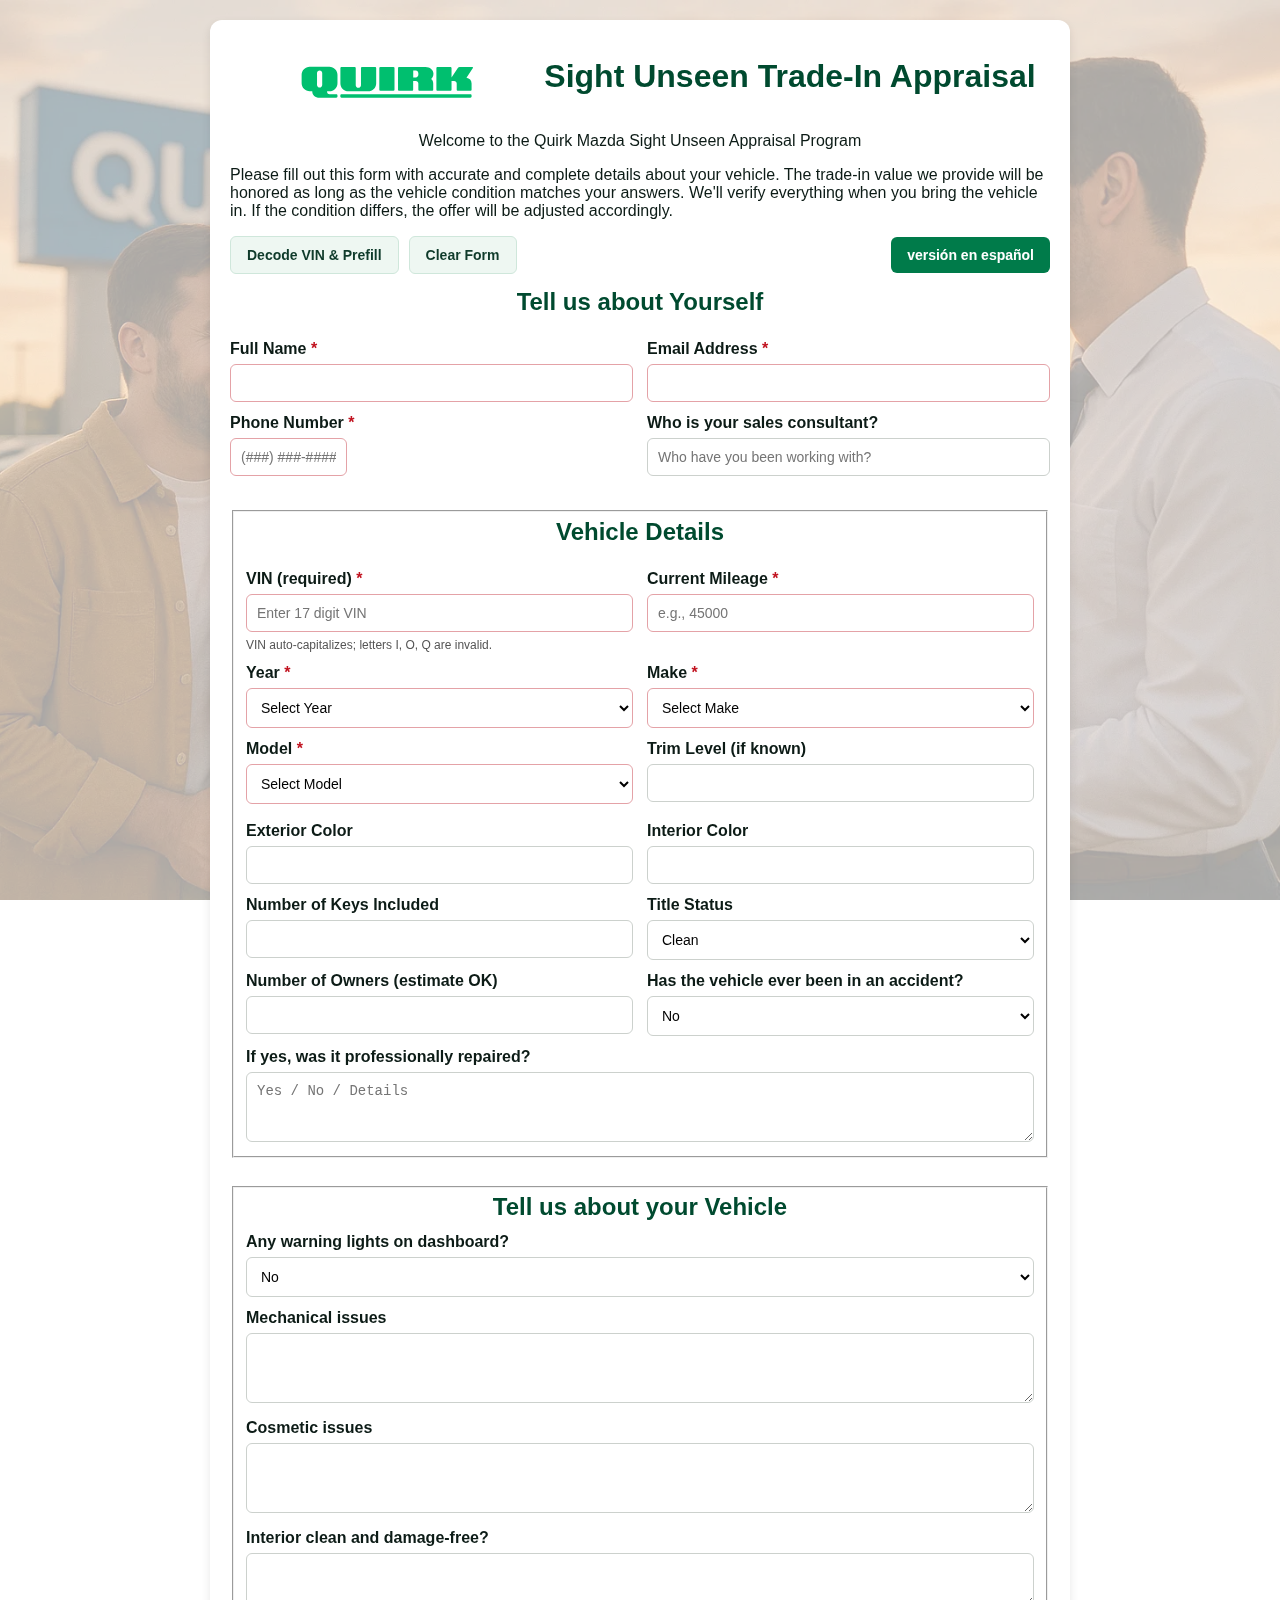
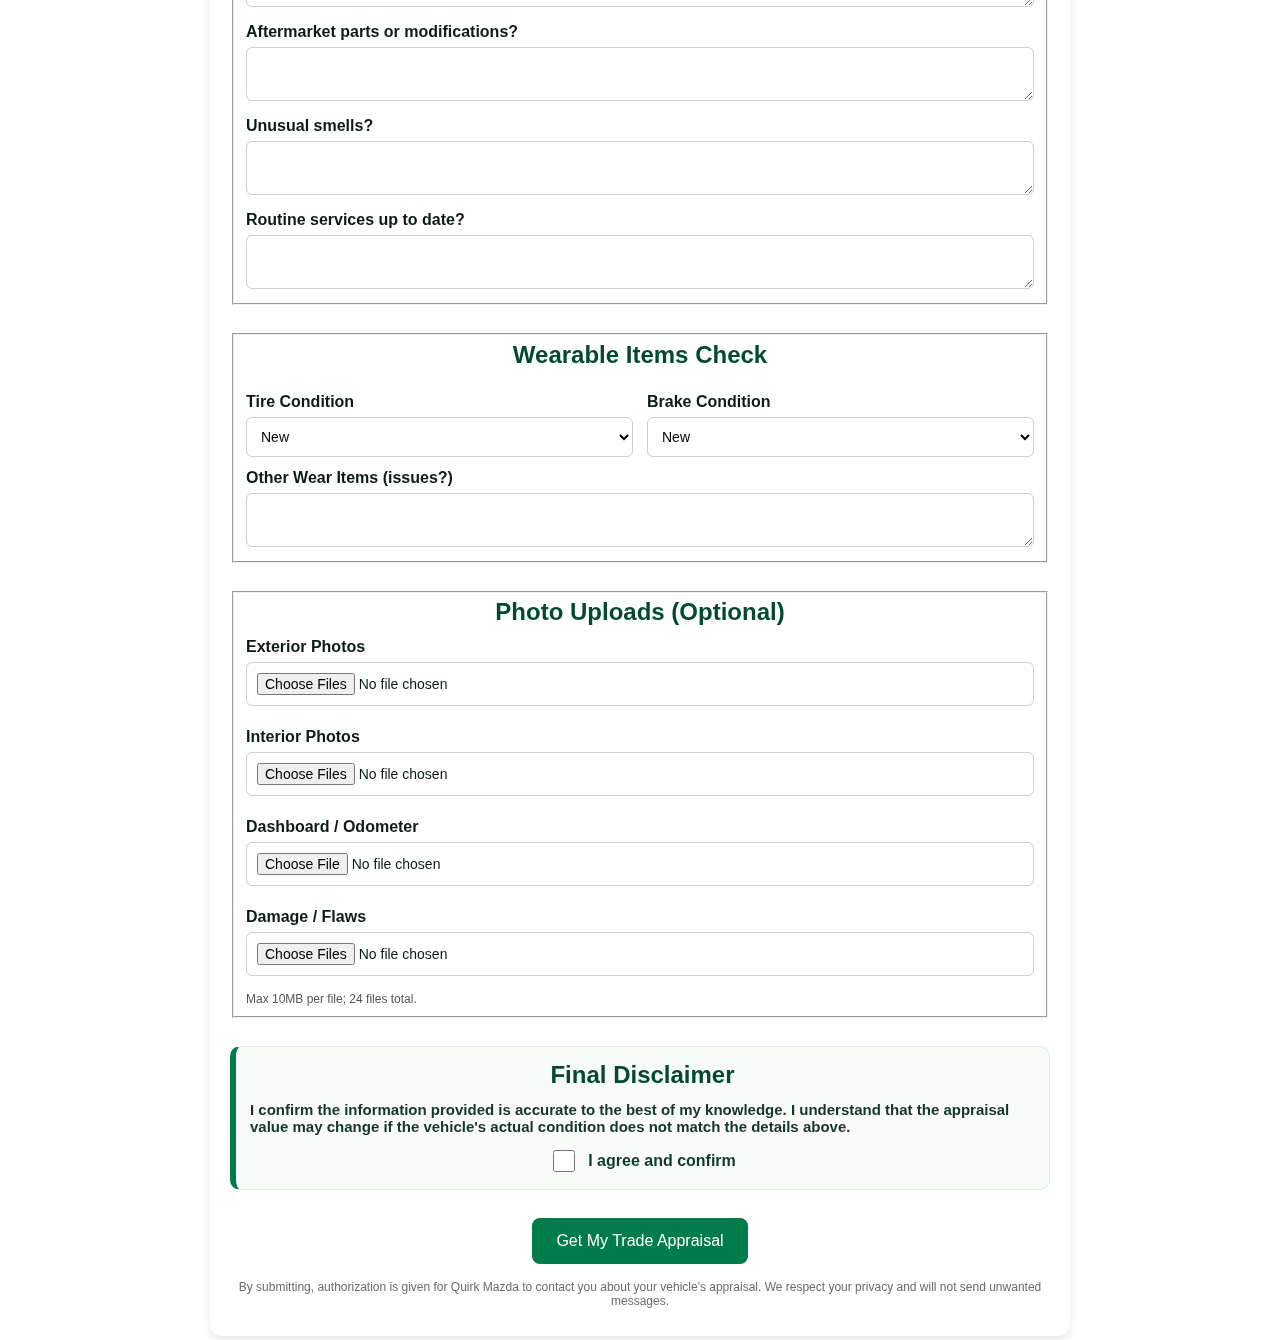
<file: index.html>
<!DOCTYPE html>
<html lang="en">
<head>
<meta charset="utf-8"/>
<meta content="width=device-width, initial-scale=1" name="viewport"/>
<title>Sight Unseen Trade-In – Quirk Mazda</title>
<meta content="noindex" name="robots"/>
<link href="https://vpic.nhtsa.dot.gov" rel="preconnect"/>
<link href="assets/styles.css?v=2" rel="stylesheet"/>

<!-- WATERMARK BACKGROUND (uses assets/quirk-lot3.webp) -->
<style>
  :root { --wm-opacity: 0.35; } /* lower = lighter, higher = stronger */

  /* Fixed, full-bleed watermark behind all content */
  body.has-watermark { position: relative; background-color:#fff; }
  body.has-watermark::before{
    content:"";
    position: fixed;
    inset: 0;
    background: url("assets/quirk-lot3.webp") center / cover no-repeat;
    opacity: var(--wm-opacity);
    pointer-events: none;
    z-index: 0; /* sits behind the content */
  }
  /* Ensure main content sits above the watermark */
  #tradeForm, .toast { position: relative; z-index: 1; }
</style>

<!-- Mobile-only header fix: stack logo above title and center both -->
<style>
  @media (max-width: 640px) {
    .header-title{
      display:flex;              /* ensure we can stack cleanly on phones */
      flex-direction:column;     /* logo on top, title under it */
      align-items:center;        /* center horizontally */
      text-align:center;         /* center the title text */
      gap:10px;
    }
    .header-title .branding{
      width:100%;
      display:flex;
      justify-content:center;    /* center the green QUIRK logo */
      margin:0;
    }
    #quirkBrand{
      margin:0 auto;             /* center the branding block */
      max-width:220px;           /* keep the logo from getting huge */
    }
    .header-title h1{
      margin:0;                  /* tighten spacing under the logo */
      text-align:center;
      line-height:1.2;
    }
  }
</style>
</head>
<body class="has-watermark">
<!-- 
    Final Version:
    1. The 'netlify' attribute tells Netlify to process the form.
    2. The 'action="/success/index.html"' attribute now points directly to the success file.
  -->
<form action="/.netlify/functions/trade-appraisal" enctype="multipart/form-data" id="tradeForm" method="post" netlify-honeypot="company">
  <!-- This is the honeypot field to catch bots -->
  <input autocomplete="off" name="company" style="position:absolute; left:-10000px; opacity:0; height:0; width:0;" tabindex="-1" type="text"/>

  <!-- These hidden fields will be populated by app.js -->
  <input id="referrer" name="referrer" type="hidden"/>
  <input id="landingPage" name="landingPage" type="hidden"/>
  <input id="utmSource" name="utmSource" type="hidden"/>
  <input id="utmMedium" name="utmMedium" type="hidden"/>
  <input id="utmCampaign" name="utmCampaign" type="hidden"/>
  <input id="utmTerm" name="utmTerm" type="hidden"/>
  <input id="utmContent" name="utmContent" type="hidden"/>
  <input id="phoneRaw" name="phoneRaw" type="hidden"/>

  <div class="header-title">
    <div class="branding">
      <div id="quirkBrand"></div>
    </div>
    <h1 data-i18n="title">Sight Unseen Trade-In Appraisal</h1>
  </div>

  <p class="lead welcome text" data-i18n="welcome">Welcome to the Quirk Mazda Sight Unseen Appraisal Program</p>
  <p data-i18n="instructions">Please fill out this form with accurate and complete details about your vehicle. The trade-in value we provide will be honored as long as the vehicle condition matches your answers. We'll verify everything when you bring the vehicle in. If the condition differs, the offer will be adjusted accordingly.</p>

  <div class="utilitybar">
    <div class="left-actions">
      <button aria-live="polite" class="ghost-btn" data-i18n="decodeVinBtn" id="decodeVinBtn" type="button">
        Decode VIN &amp; Prefill
      </button>
      <button class="ghost-btn" data-i18n="clearBtn" id="clearBtn" type="button">Clear Form</button>
    </div>
    <button class="spanish-btn btn btn-green" id="langToggle" type="button">versión en español</button>
  </div>

  <div class="section">
    <h2 data-i18n="aboutYou">Tell us about Yourself</h2>
    <div class="row">
      <div>
        <label class="req" data-i18n="nameLabel" for="name">Full Name</label>
        <input autocomplete="name" id="name" name="name" required type="text"/>
        <div>
          <label class="req" data-i18n="phoneLabel" for="phone">Phone Number</label>
          <div class="phone-wrapper">
            <input aria-describedby="phoneHint" autocomplete="tel" id="phone" inputmode="tel" name="phone" placeholder="(###) ###-####" required type="tel"/>
          </div>
          <div class="hint" data-i18n="phoneHint" id="phoneHint"></div>
        </div>
      </div>

      <div>
        <label class="req" data-i18n="emailLabel" for="email">Email Address</label>
        <input autocomplete="email" id="email" name="email" required type="email"/>

        <!-- Sales consultant (optional; NOT required) -->
        <label for="salesConsultant" data-i18n="consultantLabel">Who is your sales consultant?</label>
        <input
          id="salesConsultant"
          name="salesConsultant"
          type="text"
          placeholder="Who have you been working with?"
        />
      </div>
    </div>
  </div>

  <fieldset class="section">
    <legend class="visually-hidden">Vehicle Details</legend>
    <h2 data-i18n="vehDetails">Vehicle Details</h2>
    <div class="row">
      <div>
        <label class="req" data-i18n="vinLabel" for="vin">VIN (required)</label>
        <input aria-describedby="vinHint" id="vin" maxlength="17" minlength="17" name="vin" pattern="[A-HJ-NPR-Za-hj-npr-z0-9]{17}" placeholder="Enter 17 digit VIN" required type="text"/>
        <div class="hint" data-i18n="vinHint" id="vinHint">VIN auto-capitalizes; letters I, O, Q are invalid.</div>
      </div>
      <div>
        <label class="req" data-i18n="mileageLabel" for="mileage">Current Mileage</label>
        <input id="mileage" min="0" name="mileage" placeholder="e.g., 45000" required type="number"/>
      </div>
    </div>

    <div class="row">
      <div>
        <label class="req" data-i18n="yearLabel" for="year">Year</label>
        <select id="year" name="year" required>
          <option data-i18n="selectYear" value="">Select Year</option>
        </select>
      </div>
      <div>
        <label class="req" data-i18n="makeLabel" for="make">Make</label>
        <select id="make" name="make" required>
          <option data-i18n="selectMake" value="">Select Make</option>
        </select>
      </div>
    </div>

    <div class="row">
      <div>
        <label class="req" data-i18n="modelLabel" for="model">Model</label>
        <select id="model" name="model" required>
          <option data-i18n="selectModel" value="">Select Model</option>
        </select>
        <div aria-atomic="true" aria-live="polite" class="hint" id="modelStatus"></div>
      </div>
      <div>
        <label data-i18n="trimLabel" for="trim">Trim Level (if known)</label>
        <input autocomplete="off" id="trim" name="trim" type="text"/>
      </div>
    </div>

    <div class="row">
      <div>
        <label data-i18n="extColorLabel" for="extColor">Exterior Color</label>
        <input id="extColor" name="extColor" type="text"/>
      </div>
      <div>
        <label data-i18n="intColorLabel" for="intColor">Interior Color</label>
        <input id="intColor" name="intColor" type="text"/>
      </div>
    </div>

    <div class="row">
      <div>
        <label data-i18n="keysLabel" for="keys">Number of Keys Included</label>
        <input id="keys" max="10" min="0" name="keys" type="number"/>
      </div>
      <div>
        <label data-i18n="titleStatus" for="title">Title Status</label>
        <select id="title" name="title">
          <option data-i18n="titleClean" value="Clean">Clean</option>
          <option data-i18n="titleLien" value="Lien">Lien</option>
          <option data-i18n="titleRebuilt" value="Rebuilt">Rebuilt</option>
          <option data-i18n="titleSalvage" value="Salvage">Salvage</option>
        </select>
      </div>
    </div>

    <div class="row">
      <div>
        <label data-i18n="ownersLabel" for="owners">Number of Owners (estimate OK)</label>
        <input id="owners" max="20" min="0" name="owners" type="number"/>
      </div>
      <div>
        <label data-i18n="accidentLabel" for="accident">Has the vehicle ever been in an accident?</label>
        <select id="accident" name="accident">
          <option>No</option>
          <option>Yes</option>
        </select>
      </div>
    </div>

    <label data-i18n="accidentRepair" for="accidentRepair">If yes, was it professionally repaired?</label>
    <textarea id="accidentRepair" name="accidentRepair" placeholder="Yes / No / Details" rows="3"></textarea>
  </fieldset>

  <fieldset class="section">
    <legend class="visually-hidden">Vehicle Condition</legend>
    <h2 data-i18n="vehCondition">Tell us about your Vehicle</h2>
    <label data-i18n="warnings" for="warnings">Any warning lights on dashboard?</label>
    <select id="warnings" name="warnings"><option>No</option><option>Yes</option></select>
    <label data-i18n="mech" for="mech">Mechanical issues</label>
    <textarea id="mech" name="mech" rows="3"></textarea>
    <label data-i18n="cosmetic" for="cosmetic">Cosmetic issues</label>
    <textarea id="cosmetic" name="cosmetic" rows="3"></textarea>
    <label data-i18n="interior" for="interior">Interior clean and damage-free?</label>
    <textarea id="interior" name="interior" rows="2"></textarea>
    <label data-i18n="mods" for="mods">Aftermarket parts or modifications?</label>
    <textarea id="mods" name="mods" rows="2"></textarea>
    <label data-i18n="smells" for="smells">Unusual smells?</label>
    <textarea id="smells" name="smells" rows="2"></textarea>
    <label data-i18n="service" for="service">Routine services up to date?</label>
    <textarea id="service" name="service" rows="2"></textarea>
  </fieldset>

  <fieldset class="section">
    <legend class="visually-hidden">Wearable Items Check</legend>
    <h2 data-i18n="wearables">Wearable Items Check</h2>
    <div class="row">
      <div>
        <label data-i18n="tires" for="tires">Tire Condition</label>
        <select id="tires" name="tires">
          <option>New</option>
          <option>Good</option>
          <option>Worn</option>
          <option>Needs Replacement</option>
        </select>
      </div>
      <div>
        <label data-i18n="brakes" for="brakes">Brake Condition</label>
        <select id="brakes" name="brakes">
          <option>New</option>
          <option>Good</option>
          <option>Worn</option>
          <option>Needs Replacement</option>
        </select>
      </div>
    </div>
    <label data-i18n="wearOther" for="wear">Other Wear Items (issues?)</label>
    <textarea id="wear" name="wear" rows="2"></textarea>
  </fieldset>

  <fieldset class="section">
    <legend class="visually-hidden">Photo Uploads</legend>
    <h2 data-i18n="photos">Photo Uploads (Optional)</h2>
    <label data-i18n="photosExterior">Exterior Photos</label>
    <input accept="image/*" id="photoExterior" multiple name="photoExterior" type="file"/>
    <div aria-live="polite" class="preview-grid" id="prevExterior"></div>

    <label data-i18n="photosInterior">Interior Photos</label>
    <input accept="image/*" id="photoInterior" multiple name="photoInterior" type="file"/>
    <div aria-live="polite" class="preview-grid" id="prevInterior"></div>

    <label data-i18n="photosDash">Dashboard / Odometer</label>
    <input accept="image/*" id="photoDash" name="photoDash" type="file"/>
    <div aria-live="polite" class="preview-grid" id="prevDash"></div>

    <label data-i18n="photosDamage">Damage / Flaws</label>
    <input accept="image/*" id="photoDamage" multiple name="photoDamage" type="file"/>
    <div aria-live="polite" class="preview-grid" id="prevDamage"></div>

    <div class="hint" data-i18n="photoHint">Max 10MB per file; 24 files total.</div>
  </fieldset>

  <div class="section agreement-card">
    <h2 data-i18n="finalDisclaimerTitle">Final Disclaimer</h2>
    <p class="disclaimer" data-i18n="finalDisclaimer">I confirm the information provided is accurate to the best of my knowledge. I understand that the appraisal value may change if the vehicle's actual condition does not match the details above.</p>
    <div class="checkbox-row">
      <input id="agree" name="agree" required type="checkbox"/>
      <label data-i18n="agreeLabel" for="agree">I agree and confirm</label>
    </div>
  </div>

  <button data-i18n="submit" id="submitBtn" type="submit">Get My Trade Appraisal</button>
  <div class="smallprint">By submitting, authorization is given for Quirk Mazda to contact you about your vehicle's appraisal. We respect your privacy and will not send unwanted messages.</div>
</form>

<div aria-live="polite" class="toast" id="toast" role="status"></div>
<script src="assets/app.js"></script>
</body>
</html>
</file>
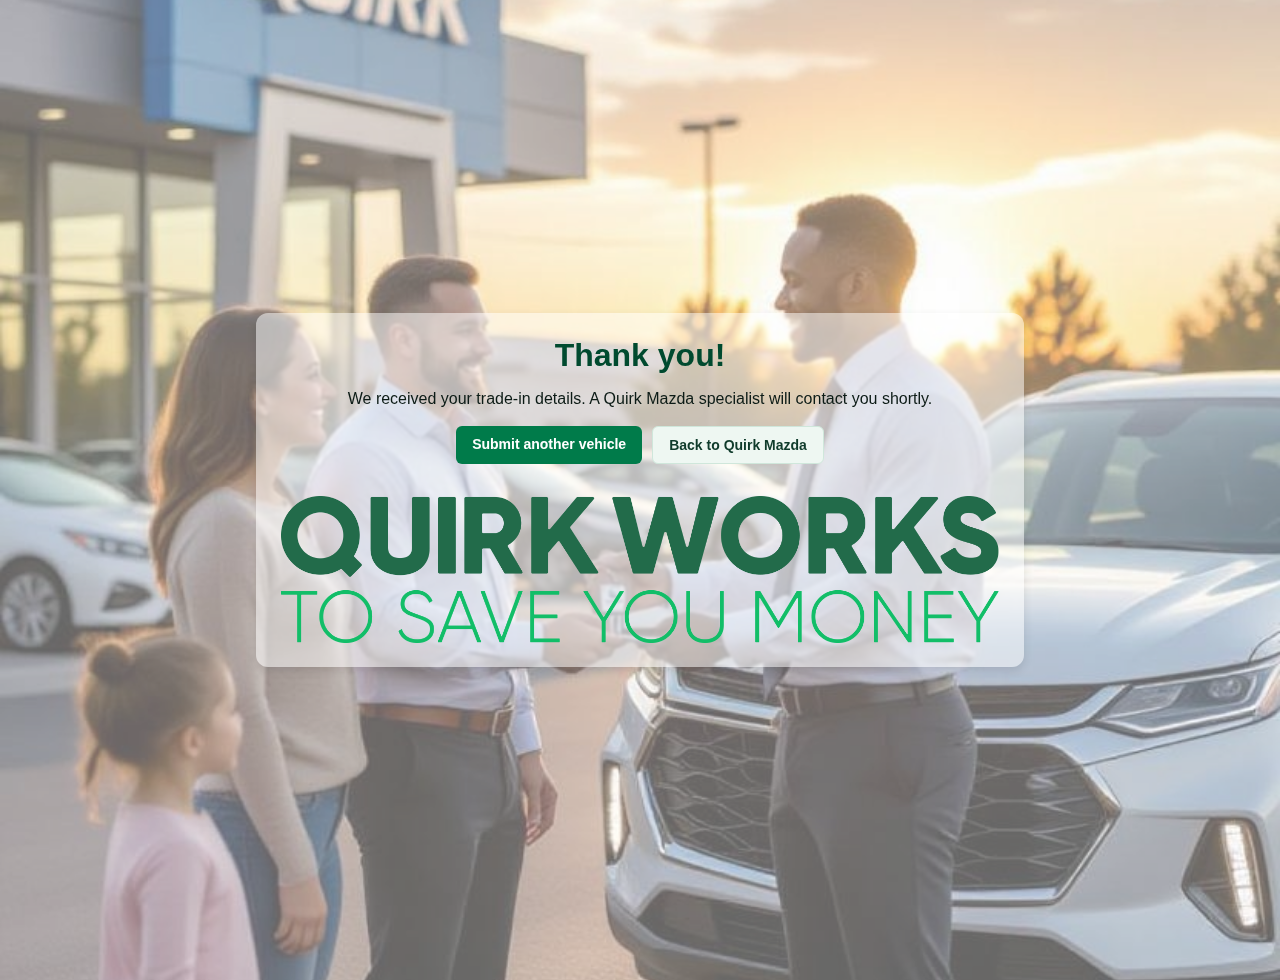
<file: success/index.html>
<!doctype html>
<html lang="en">
<head>
  <meta charset="utf-8" />
  <meta name="viewport" content="width=device-width, initial-scale=1" />
  <title data-i18n="successTitle">Thanks! - Quirk Mazda</title>
  <link rel="stylesheet" href="/assets/styles.css" />

  <style>
    /* Watermark background — light white overlay so the photo shows through */
    body.success {
      min-height: 100vh;
      background:
        /* ~60% image strength via 40% white overlay */
        linear-gradient(rgba(255,255,255,.40), rgba(255,255,255,.40)),
        url('/assets/quirk-lot.png') center / cover no-repeat fixed;
    }

    /* Default card (mobile-first) */
    main.success-card {
      max-width: 720px;
      margin: 40px auto;
      background: #fff;                     /* overridden in media queries */
      padding: 24px;
      border-radius: 12px;
      box-shadow: 0 4px 10px rgba(0,0,0,0.1);
    }

    /* Reusable button row */
    .btnrow {
      display: flex;
      gap: 10px;
      justify-content: center;
      margin-top: 18px;
    }

    /* MOBILE ONLY: raise card more & stack buttons perfectly centered */
    @media (max-width: 640px) {
      main.success-card {
        margin: 6px auto 24px;              /* ↑ moved closer to top */
        background: rgba(255,255,255,0.50); /* 50% white */
        backdrop-filter: blur(1px);         /* subtle polish where supported */
      }
      .btnrow {
        flex-direction: column;             /* stack like CDJR Marshfield */
        align-items: stretch;
      }
      .btnrow a {
        display: block;
        width: 100%;
        box-sizing: border-box;
        text-align: center;
        margin: 0 !important;               /* kill any theme margins that push right */
      }
    }

    /* DESKTOP/TABLET: center card both ways & 50% white */
    @media (min-width: 641px) {
      body.success {
        display: flex;
        align-items: center;                /* vertical centering */
        justify-content: center;            /* horizontal centering */
        padding: 40px 16px;                 /* page breathing room */
      }
      main.success-card {
        margin: 0;
        background: rgba(255,255,255,0.50); /* 50% white */
        backdrop-filter: blur(1px);
      }
    }
  </style>
</head>
<body class="success">
  <main class="success-card">
    <h1 style="text-align:center;margin:0 0 10px;color:#004a2f" data-i18n="successHeading">
      Thank you!
    </h1>
    <p style="text-align:center;font-size:16px" data-i18n="successMessage">
      We received your trade-in details. A Quirk Mazda specialist will contact you shortly.
    </p>

    <div class="btnrow">
      <a class="spanish-btn" href="/" style="text-decoration:none" data-i18n="submitAnother">
        Submit another vehicle
      </a>
      <a class="ghost-btn" href="https://www.quirkmazda.com" target="_blank" 
         rel="noopener noreferrer" style="text-decoration:none" data-i18n="backToDealer">
        Back to Quirk Mazda
      </a>
    </div>

    <!-- Logo inside same white card -->
    <div style="margin-top:32px; text-align:center;">
      <a href="https://www.quirkmazda.com" target="_blank" rel="noopener noreferrer">
        <img src="/assets/quirkworks-new.jpg" alt="Quirk Works Logo"
             style="width:100%; max-width:720px; height:auto; display:block; margin:0 auto; cursor:pointer;" />
      </a>
    </div>
  </main>

  <!-- Spanish toggle strings, etc. -->
  <script src="/assets/app.js"></script>
</body>
</html>
</file>
<file: assets/styles.css>
:root {
  --quirk-green:#007b4a;
  --quirk-green-dark:#00663c;
  --ink:#0c1b16;
  --muted:#555;
  --bg:#f7f7f7;
  --danger:#c1121f;
  --ok:#107a3d;
}

html, body { height: 100%; }
body {
  font-family: Arial, sans-serif;
  background: var(--bg);
  margin: 0;
  padding: 20px;
  color: var(--ink);
}

form {
  max-width: 820px;
  margin: auto;
  background: #fff;
  padding: 20px 20px 28px;
  border-radius: 12px;
  box-shadow: 0 4px 10px rgba(0,0,0,0.1);
  position: relative;
  z-index: 1;
}

h1, h2 {
  color: #004a2f;
  margin: 0 0 12px;
  text-align: center;
}

p.lead { text-align:center; margin:4px 0 14px; }
/* Mazda welcome message */
.welcome-text {
  font-weight: 700;  /* bold */
}

label {
  display:block;
  margin:12px 0 6px;
  font-weight:600;
}
.req::after { content:" *"; color:var(--danger); }

input, select, textarea {
  width:100%;
  max-width:100%;
  padding:10px;
  border:1px solid #ccd1cd;
  border-radius:6px;
  font-size:14px;
  background:#fff;
  box-sizing:border-box;
}
input:focus, select:focus, textarea:focus {
  outline:2px solid #9ad7c0;
  border-color:#46b38b;
}
input:invalid, select:invalid, textarea:invalid { border-color:#e4a2a7; }
select:disabled { background:#f1f1f1; color:#777; }
textarea { resize: vertical; }

.section { margin-bottom:28px; }

.row {
  display:grid;
  grid-template-columns:1fr 1fr;
  gap:14px;
}
@media (max-width:720px){
  .row { grid-template-columns:1fr; }
}

/* Submit button */
button[type="submit"] {
  background: var(--quirk-green);
  color:#fff;
  border:none;
  padding:14px 24px;
  font-size:16px;
  border-radius:8px;
  cursor:pointer;
  display:block;
  margin:20px auto 0 auto;
}
button[type="submit"]:hover { background: var(--quirk-green-dark); }
button[disabled] { opacity:.6; cursor:not-allowed; }
@media (max-width:640px){
  button[type="submit"] { width:100%; }
}

/* Cards & helpers */
.agreement-card {
  background:#f9fbf9;
  border:1px solid #d9efe4;
  border-left:6px solid var(--quirk-green);
  border-radius:10px;
  padding:14px;
}
.disclaimer { font-size:15px; color:#18352c; margin:0; font-weight:600; }
.checkbox-row { display:flex; align-items:center; justify-content:center; gap:10px; margin-top:12px; }
.checkbox-row input[type="checkbox"]{ width:22px; height:22px; min-width:22px; accent-color: var(--quirk-green); cursor:pointer; }
.checkbox-row label{ margin:0; font-weight:700; color:#0d3a2c; cursor:pointer; }

/* Header */
.header-title { display:flex; align-items:center; justify-content:center; gap:12px; margin-bottom:8px; }
.header-logo-icon { width:40px; height:40px; flex-shrink:0; }

/* Top bar with actions + language toggle */
.utilitybar {
  display:flex;
  align-items:center;
  gap:10px;
  justify-content:space-between;   /* left tools vs right toggle */
  margin: 6px 0 14px;
  flex-wrap:wrap;                  /* allow wrap on narrow screens */
}
.left-actions { display:flex; gap:10px; align-items:center; }

.spanish-btn,
.ghost-btn {
  background: var(--quirk-green);
  color: white;
  border: none;
  padding: 10px 16px;
  font-size: 14px;
  border-radius: 6px;
  cursor: pointer;
  white-space: nowrap;
  font-weight: 600;
  text-decoration: none;
  display: inline-block;
  text-align: center;
  transition: background-color 0.15s ease;
}
.ghost-btn { background:#eef7f2; color:#0f3b2b; border:1px solid #cfe7db; }
.spanish-btn:hover { background: var(--quirk-green-dark); }

/* Phone field (now input only; 15-character width) */
.phone-wrapper { display:block; }
#phone {
  width: 15ch;
  min-width: 15ch;
  max-width: 15ch;
}

.hint { font-size:12px; color:var(--muted); margin-top:6px; }
.spinner { display:inline-block; width:16px; height:16px; border:2px solid #ddd; border-top-color: var(--quirk-green); border-radius:50%; animation: spin 0.7s linear infinite; vertical-align:middle; }
@keyframes spin { to { transform: rotate(360deg);} }
.visually-hidden { position:absolute !important; height:1px; width:1px; overflow:hidden; clip:rect(1px,1px,1px,1px); white-space:nowrap; }

/* Toast */
.toast { position:fixed; bottom:16px; left:50%; transform:translateX(-50%); background:#0b3b2a; color:#fff; padding:10px 14px; border-radius:8px; box-shadow:0 10px 25px rgba(0,0,0,.2); opacity:0; pointer-events:none; transition:opacity .2s ease; }
.toast.show { opacity:1; pointer-events:auto; }

/* Image previews */
.preview-grid { display:grid; grid-template-columns:repeat(auto-fill,minmax(90px,1fr)); gap:10px; margin-top:10px; }
.thumb { position:relative; border:1px solid #e3e7e5; border-radius:8px; overflow:hidden; }
.thumb img { width:100%; height:70px; object-fit:cover; display:block; }
.thumb .meta { font-size:11px; padding:4px; text-align:center; }

.smallprint { text-align:center; font-size:12px; color:#6b6b6b; margin-top:16px; }

/* Branding */
.branding{
  display:flex;
  justify-content:center;
  align-items:center;
  background: #fff; /* white background */
  padding:10px 14px;
  margin bottom: 12px;
}

#quirkBrand {
  width: 260px;   /* adjust as needed */
  height: 64px;   /* guarantees the SVG is visible */
  line-height: 0;
}
#quirkBrand svg {
  width: 100%;
  height: 100%;
  display: block;
}

}
/* --- MOBILE ONLY: stack title above logo & keep both on the white card --- */
@media (max-width: 600px) {
  .header-title {
    display: flex !important;          /* override any grid/float */
    flex-direction: column !important; /* stack */
    align-items: center !important;
    text-align: center !important;
  }

  .header-title .branding {
    order: 2 !important;               /* logo below title */
    float: none !important;
    margin: 12px auto 0 !important;    /* center */
    width: 100% !important;
  }

  .header-title h1 {
    order: 1 !important;               /* title on top */
    margin: 0 0 8px 0 !important;
  }

  /* Center the injected SVG wrapper and size it down */
  #quirkBrand {
    display: flex !important;
    justify-content: center !important;
  }
  #quirkBrand svg,
  #quirkBrand img {
    width: 180px !important;           /* tweak as you like (160–220) */
    height: auto !important;
    max-width: 90% !important;
  }
}
</file>
